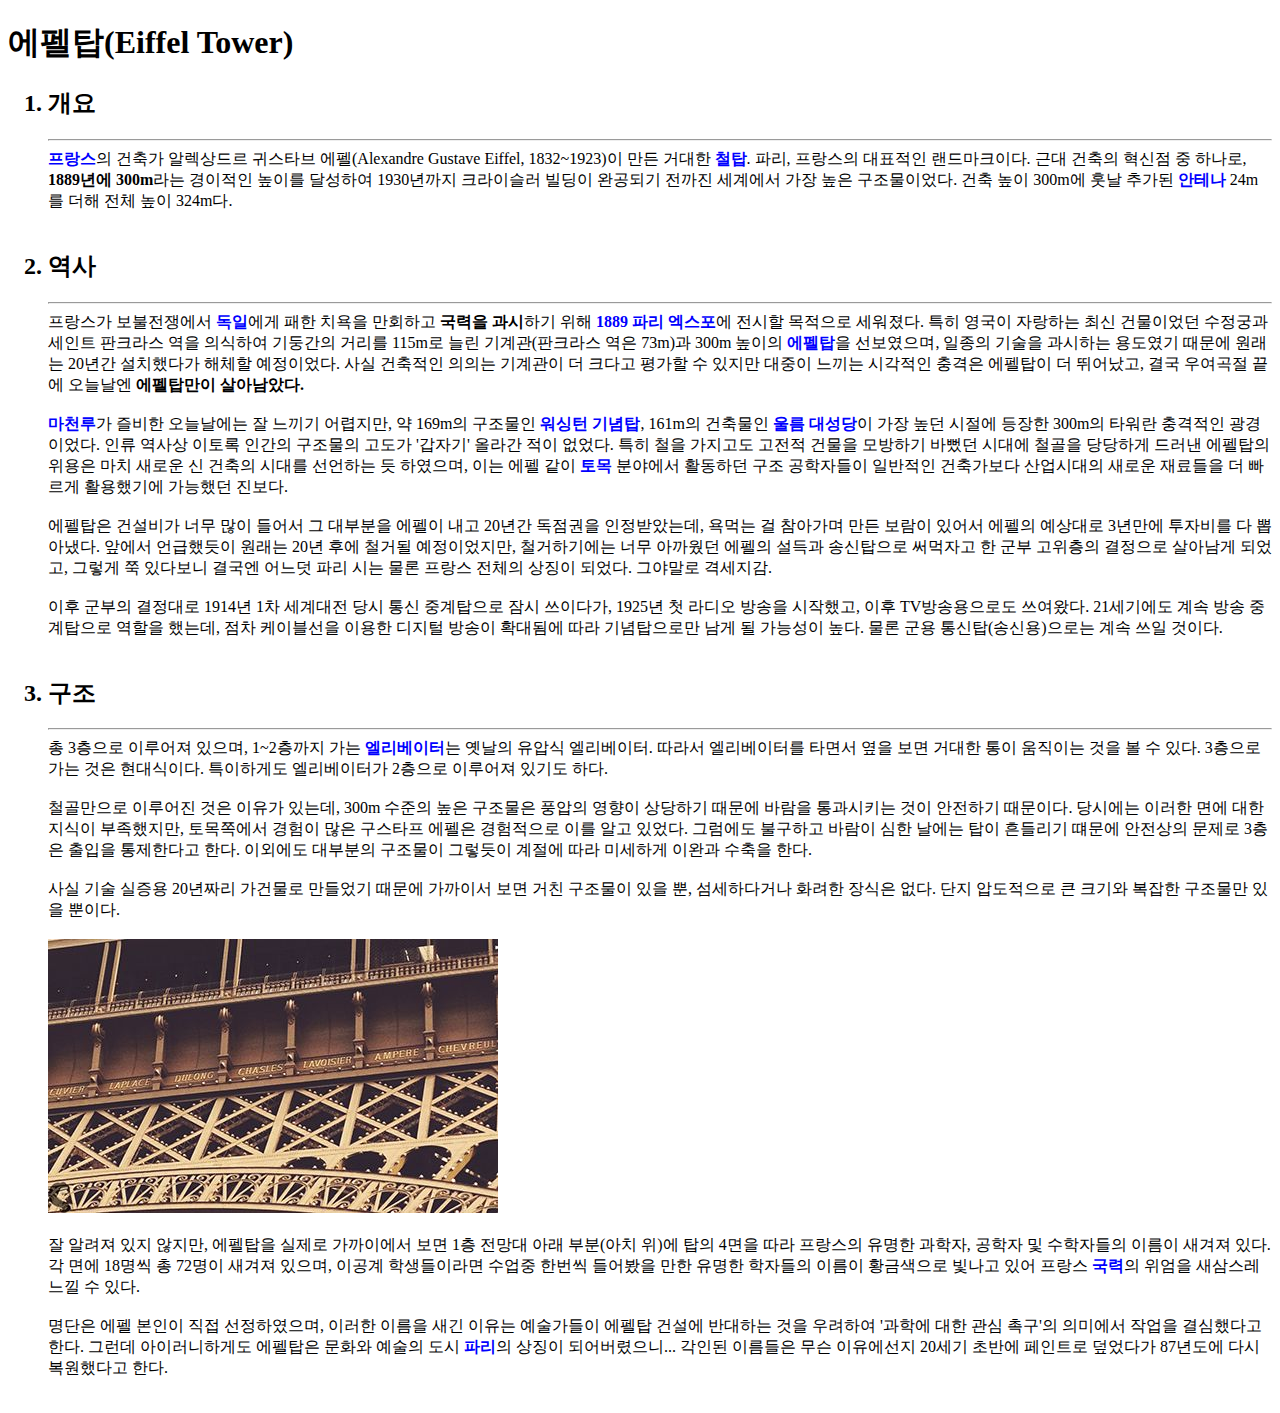
<file: paris explain.html>
<!DOCTYPE html>
<html lang="ko">
<head>
    <meta charset="UTF-8">
    <meta name="viewport" content="width=device-width, initial-scale=1.0">
    <title>에펠탑 소개</title>
    <style>
        span{
            color: blue;
            font-weight: 700;
            font-style:initial;
        }
    </style>

</head>
<body>
    <h1>에펠탑(Eiffel Tower)</h1>

    <ol type='1'>
        <h2><li>개요</li></h2>
        <hr>

        <span>프랑스</span>의 건축가 알렉상드르 귀스타브 에펠(Alexandre Gustave Eiffel, 1832~1923)이 만든 거대한 <span>철탑</span>. 
        파리, 프랑스의 대표적인 랜드마크이다. 근대 건축의 혁신점 중 하나로, <b>1889년에 300m</b>라는 경이적인 높이를 
        달성하여 1930년까지 크라이슬러 빌딩이 완공되기 전까진 세계에서 가장 높은 구조물이었다.
         건축 높이 300m에 훗날 추가된 <span>안테나</span> 24m를 더해 전체 높이 324m다. 
        <br><br>

        <h2><li>역사</li></h2>
        <hr>
            

        프랑스가 보불전쟁에서 <span>독일</span>에게 패한 치욕을 만회하고 <b>국력을 과시</b>하기 위해 <span>1889 파리 엑스포</span>에 전시할 목적으로 세워졌다. 특히 영국이 
        자랑하는 최신 건물이었던 수정궁과 세인트 판크라스 역을 의식하여 기둥간의 거리를 115m로 
        늘린 기계관(판크라스 역은 73m)과 300m 높이의 <span>에펠탑</span>을 선보였으며, 일종의 
        기술을 과시하는 용도였기 때문에 원래는 20년간 설치했다가 해체할 예정이었다. 사실 건축적인 의의는 기계관이 더 크다고 
        평가할 수 있지만 대중이 느끼는 시각적인 충격은 에펠탑이 더 뛰어났고, 결국 우여곡절 끝에 오늘날엔 <b>에펠탑만이 살아남았다.</b>
        <br><br>


        <span>마천루</span>가 즐비한 오늘날에는 잘 느끼기 어렵지만, 약 169m의 구조물인 <span>워싱턴 기념탑</span>, 161m의 건축물인 
        <span>울름 대성당</span>이 가장 높던 시절에 등장한 300m의 타워란 충격적인 광경이었다. 인류 역사상 이토록 인간의 구조물의 고도가 '갑자기' 올라간 적이 없었다. 특히 철을 가지고도 
        고전적 건물을 모방하기 바뻤던 시대에 철골을 당당하게 드러낸 에펠탑의 위용은 마치 새로운 신 건축의 시대를 선언하는 듯 하였으며, 이는 
        에펠 같이 <span>토목</span> 분야에서 활동하던 구조 공학자들이 일반적인 건축가보다 산업시대의 새로운 재료들을 더 빠르게 활용했기에 가능했던 진보다.
        <br><br>


        에펠탑은 건설비가 너무 많이 들어서 그 대부분을 에펠이 내고 20년간 독점권을 인정받았는데, 욕먹는 걸 참아가며 만든 보람이 있어서 에펠의 
        예상대로 3년만에 투자비를 다 뽑아냈다. 앞에서 언급했듯이 원래는 20년 후에 철거될 예정이었지만, 철거하기에는 너무 아까웠던 에펠의 설득과 송신탑으로 써먹자고 
        한 군부 고위층의 결정으로 살아남게 되었고, 그렇게 쭉 있다보니 결국엔 어느덧 파리 시는 물론 프랑스 전체의 상징이 되었다. 그야말로 격세지감.
        <br><br>


        이후 군부의 결정대로 1914년 1차 세계대전 당시 통신 중계탑으로 잠시 쓰이다가, 1925년 첫 라디오 방송을 시작했고, 이후 TV방송용으로도 쓰여왔다. 
        21세기에도 계속 방송 중계탑으로 역할을 했는데, 점차 케이블선을 이용한 디지털 방송이 확대됨에 따라 기념탑으로만 남게 될 가능성이 높다. 물론 
        군용 통신탑(송신용)으로는 계속 쓰일 것이다.
        <br><br>

        <h2><li>구조</li></h2>
        <hr>

        총 3층으로 이루어져 있으며, 1~2층까지 가는 <span>엘리베이터</span>는 옛날의 유압식 엘리베이터. 따라서 엘리베이터를 타면서 옆을 보면 거대한 통이 
        움직이는 것을 볼 수 있다. 3층으로 가는 것은 현대식이다. 특이하게도 엘리베이터가 2층으로 이루어져 있기도 하다.
        <br><br>

        철골만으로 이루어진 것은 이유가 있는데, 300m 수준의 높은 구조물은 풍압의 영향이 상당하기 때문에 바람을 통과시키는 것이 안전하기 때문이다. 
        당시에는 이러한 면에 대한 지식이 부족했지만, 토목쪽에서 경험이 많은 구스타프 에펠은 경험적으로 이를 알고 있었다. 그럼에도 불구하고 
        바람이 심한 날에는 탑이 흔들리기 떄문에 안전상의 문제로 3층은 출입을 통제한다고 한다. 
        이외에도 대부분의 구조물이 그렇듯이 계절에 따라 미세하게 이완과 수축을 한다.
        <br><br>

        사실 기술 실증용 20년짜리 가건물로 만들었기 때문에 가까이서 보면 거친 구조물이 있을 뿐, 섬세하다거나 화려한 장식은 없다. 
        단지 압도적으로 큰 크기와 복잡한 구조물만 있을 뿐이다.
        <br><br>

        <img class="tower" src="images/Tower.jpg" alt="파일이 없습니다">
        <br><br>

        잘 알려져 있지 않지만, 에펠탑을 실제로 가까이에서 보면 1층 전망대 아래 부분(아치 위)에 탑의 4면을 따라 프랑스의 유명한 과학자, 
        공학자 및 수학자들의 이름이 새겨져 있다. 각 면에 18명씩 
        총 72명이 새겨져 있으며, 이공계 학생들이라면 수업중 한번씩 들어봤을 만한 유명한 학자들의 
        이름이 황금색으로 빛나고 있어 프랑스 <span>국력</span>의 위엄을 새삼스레 느낄 수 있다. 
        <br><br>

        명단은 에펠 본인이 직접 선정하였으며, 이러한 이름을 새긴 이유는 예술가들이 에펠탑 건설에 반대하는 것을 우려하여 
        '과학에 대한 관심 촉구'의 의미에서 작업을 결심했다고 한다. 그런데 아이러니하게도 에펠탑은 문화와 예술의 도시 <span>파리</span>의 상징이 되어버렸으니... 각인된 이름들은 
        무슨 이유에선지 20세기 초반에 페인트로 덮었다가 87년도에 다시 복원했다고 한다.
        <br><br>


    </ol>
</body>
</html>
</file>
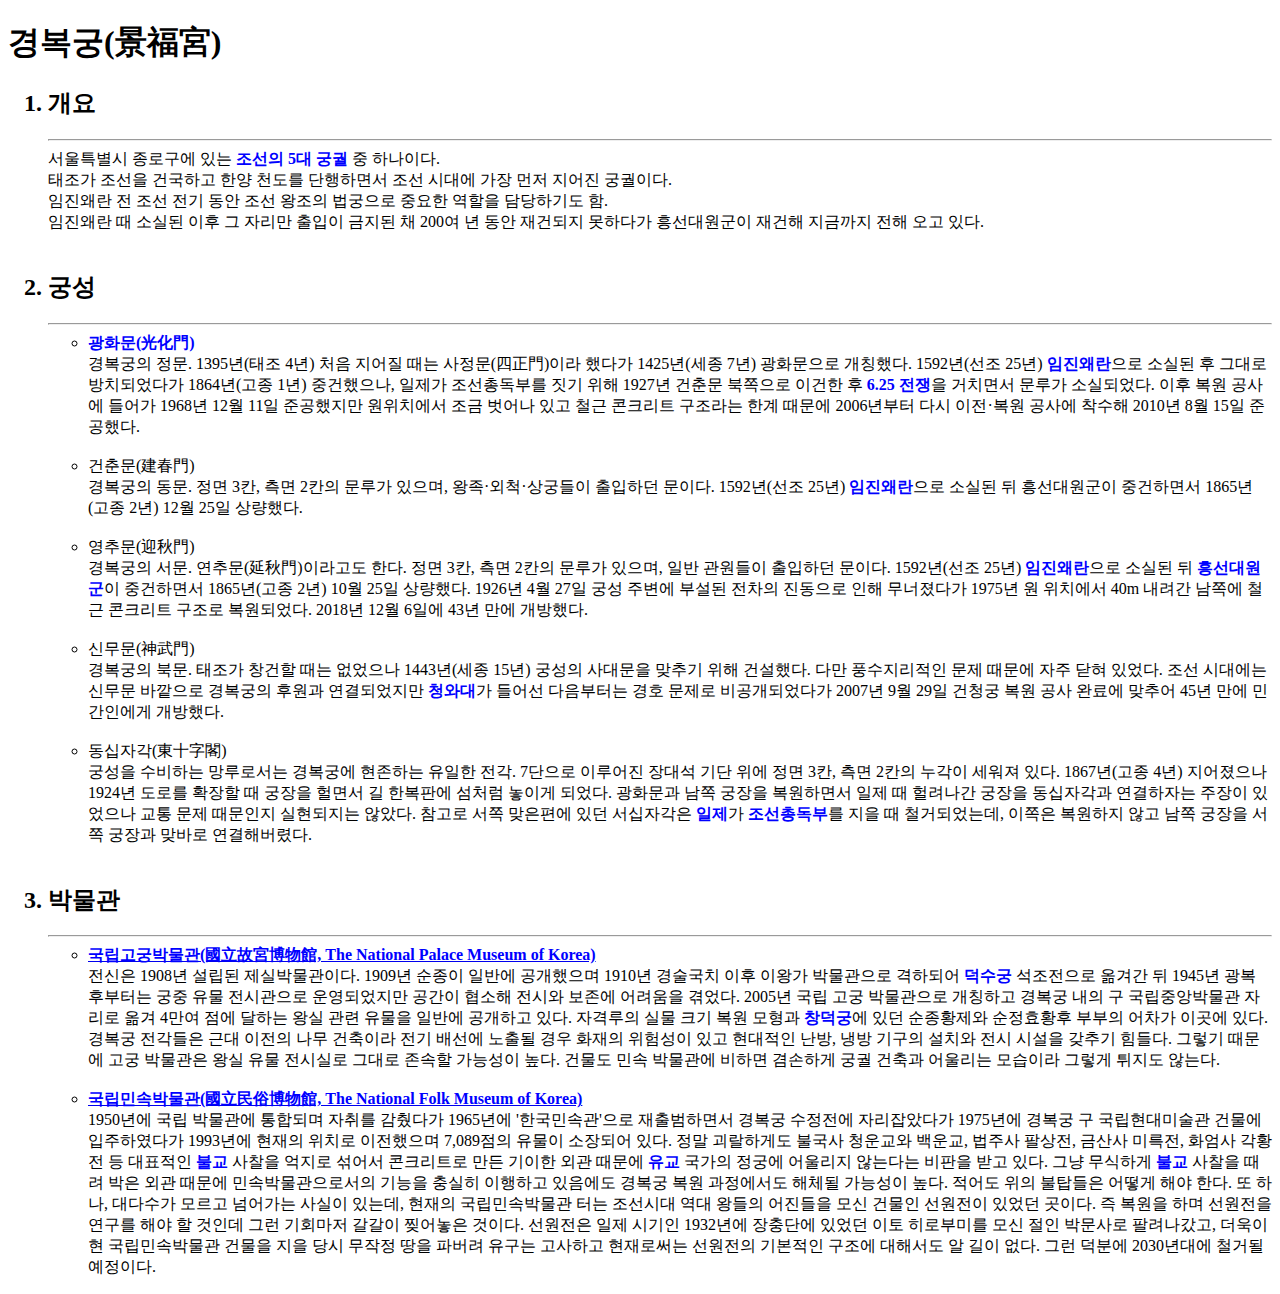
<file: seoul explain.html>
<!DOCTYPE html>
<html lang="ko">
<head>
    <meta charset="UTF-8">
    <meta name="viewport" content="width=device-width, initial-scale=1.0">
    <title>경복궁 소개</title>
    <style>
        span{
            color: blue;
            font-weight: 700;
            font-style:initial;
        }
    </style>

</head>
<body>
    <h1>경복궁(景福宮)</h1>

    <ol type='1'>
        <h2><li>개요</li></h2>
        <hr>

            서울특별시 종로구에 있는 <span>조선의 5대 궁궐</span> 중 하나이다. <br>
            태조가 조선을 건국하고 한양 천도를 단행하면서 조선 시대에 가장 먼저 지어진
            궁궐이다. <br>
            임진왜란 전 조선 전기 동안 조선 왕조의 법궁으로 중요한 역할을 담당하기도 함.<br>
            임진왜란 때 소실된 이후 그 자리만 출입이 금지된 채 200여 년 동안 재건되지 못하다가
            흥선대원군이 재건해 지금까지 전해 오고 있다.
            <br><br>
        <h2><li>궁성</li></h2>
        <hr>
            <ul>
                <li><span>광화문(光化門)</span></li>

                경복궁의 정문. 1395년(태조 4년) 처음 지어질 때는 사정문(四正門)이라 했다가 1425년(세종 7년) 광화문으로 개칭했다.
                1592년(선조 25년) <span>임진왜란</span>으로 소실된 후 그대로 방치되었다가 1864년(고종 1년) 중건했으나, 
                일제가 조선총독부를 짓기 위해 1927년 건춘문 북쪽으로 이건한 후 <span>6.25 전쟁</span>을 거치면서 문루가 소실되었다. 
                이후 복원 공사에 들어가 1968년 12월 11일 준공했지만 원위치에서 조금 벗어나 있고 철근 콘크리트 구조라는 
                한계 때문에 2006년부터 다시 이전·복원 공사에 착수해 2010년 8월 15일 준공했다.
                <br><br>

                <li>건춘문(建春門)</li>

                경복궁의 동문. 정면 3칸, 측면 2칸의 문루가 있으며, 왕족·외척·상궁들이 출입하던 문이다. 
                1592년(선조 25년) <span>임진왜란</span>으로 소실된 뒤 흥선대원군이 중건하면서 1865년(고종 2년) 12월 25일 상량했다.
                <br><br>

                <li>영추문(迎秋門)</li>

                경복궁의 서문. 연추문(延秋門)이라고도 한다. 정면 3칸, 측면 2칸의 문루가 있으며, 
                일반 관원들이 출입하던 문이다. 1592년(선조 25년) <span>임진왜란</span>으로 소실된 뒤 <span>흥선대원군</span>이 
                중건하면서 1865년(고종 2년) 10월 25일 상량했다. 1926년 4월 27일 궁성 주변에 부설된 
                전차의 진동으로 인해 무너졌다가 1975년 원 위치에서 40m 내려간 남쪽에 철근 콘크리트 구조로 복원되었다. 
                2018년 12월 6일에 43년 만에 개방했다.
                <br><br>

                <li>신무문(神武門)</li>

                경복궁의 북문. 태조가 창건할 때는 없었으나 1443년(세종 15년) 궁성의 사대문을 맞추기 위해 건설했다. 
                다만 풍수지리적인 문제 때문에 자주 닫혀 있었다. 조선 시대에는 신무문 바깥으로 경복궁의 후원과 연결되었지만 
                <span>청와대</span>가 들어선 다음부터는 경호 문제로 비공개되었다가 2007년 9월 29일 건청궁 복원 공사 완료에 맞추어 45년 만에 민간인에게 개방했다.
                <br><br>

                <li>동십자각(東十字閣)</li>
                궁성을 수비하는 망루로서는 경복궁에 현존하는 유일한 전각. 7단으로 이루어진 장대석 기단 위에 정면 3칸, 측면 2칸의 누각이 세워져 있다. 
                1867년(고종 4년) 지어졌으나 1924년 도로를 확장할 때 궁장을 헐면서 길 한복판에 섬처럼 놓이게 되었다. 광화문과 남쪽 궁장을 복원하면서 
                일제 때 헐려나간 궁장을 동십자각과 연결하자는 주장이 있었으나 교통 문제 때문인지 실현되지는 않았다. 참고로 서쪽 맞은편에 있던 서십자각은 
                <span>일제</span>가 <span>조선총독부</span>를 지을 때 철거되었는데, 이쪽은 복원하지 않고 남쪽 궁장을 서쪽 궁장과 맞바로 연결해버렸다.
                <br><br>

            </ul>
        <h2><li>박물관</li></h2>
        <hr>
        <ul>
            <li><a href="https://www.gogung.go.kr/main.do" target="_blank"><span>국립고궁박물관(國立故宮博物館, The National Palace Museum of Korea)</span></a></li>
            전신은 1908년 설립된 제실박물관이다. 
            1909년 순종이 일반에 공개했으며 1910년 경술국치 이후 이왕가 박물관으로 격하되어 <span>덕수궁</span> 석조전으로 
            옮겨간 뒤 1945년 광복 후부터는 궁중 유물 전시관으로 운영되었지만 공간이 협소해 전시와 보존에 어려움을 겪었다. 2005년 국립 고궁 박물관으로 개칭하고 
            경복궁 내의 구 국립중앙박물관 자리로 옮겨 4만여 점에 달하는 왕실 관련 유물을 일반에 공개하고 있다. 자격루의 실물 크기 복원 모형과 <span>창덕궁</span>에 있던 순종황제와 
            순정효황후 부부의 어차가 이곳에 있다. 경복궁 전각들은 근대 이전의 나무 건축이라 전기 배선에 노출될 경우 화재의 위험성이 있고 현대적인 난방, 냉방 기구의 설치와 
            전시 시설을 갖추기 힘들다. 그렇기 때문에 고궁 박물관은 왕실 유물 전시실로 그대로 존속할 가능성이 높다. 건물도 민속 박물관에 비하면 겸손하게 궁궐 건축과 어울리는 
            모습이라 그렇게 튀지도 않는다.
            <br><br>

            <li><a href="http://www.nfm.go.kr/home/index.do" target="_blank"><span>국립민속박물관(國立民俗博物館, The National Folk Museum of Korea)</span></a></li>

            1950년에 국립 박물관에 통합되며 자취를 감췄다가 1965년에 '한국민속관'으로 재출범하면서 경복궁 수정전에 자리잡았다가 1975년에 경복궁 구 국립현대미술관 건물에 입주하였다가 
            1993년에 현재의 위치로 이전했으며 7,089점의 유물이 소장되어 있다. 정말 괴랄하게도 불국사 청운교와 백운교, 법주사 팔상전, 금산사 미륵전, 화엄사 각황전 등 대표적인 <span>불교</span> 사찰을 
            억지로 섞어서 콘크리트로 만든 기이한 외관 때문에 <span>유교</span> 국가의 정궁에 어울리지 않는다는 비판을 받고 있다. 그냥 무식하게 <span>불교</span> 사찰을 때려 박은 외관 때문에 민속박물관으로서의 
            기능을 충실히 이행하고 있음에도 경복궁 복원 과정에서도 해체될 가능성이 높다. 적어도 위의 불탑들은 어떻게 해야 한다. 또 하나, 대다수가 모르고 넘어가는 사실이 있는데, 현재의 
            국립민속박물관 터는 조선시대 역대 왕들의 어진들을 모신 건물인 선원전이 있었던 곳이다. 즉 복원을 하며 선원전을 연구를 해야 할 것인데 그런 기회마저 갈갈이 찢어놓은 것이다. 선원전은 
            일제 시기인 1932년에 장충단에 있었던 이토 히로부미를 모신 절인 박문사로 팔려나갔고, 더욱이 현 국립민속박물관 건물을 지을 당시 무작정 땅을 파버려 유구는 고사하고 현재로써는 선원전의 
            기본적인 구조에 대해서도 알 길이 없다. 그런 덕분에 2030년대에 철거될 예정이다.
        </ul>
    </ol>
</body>
</html>
</file>
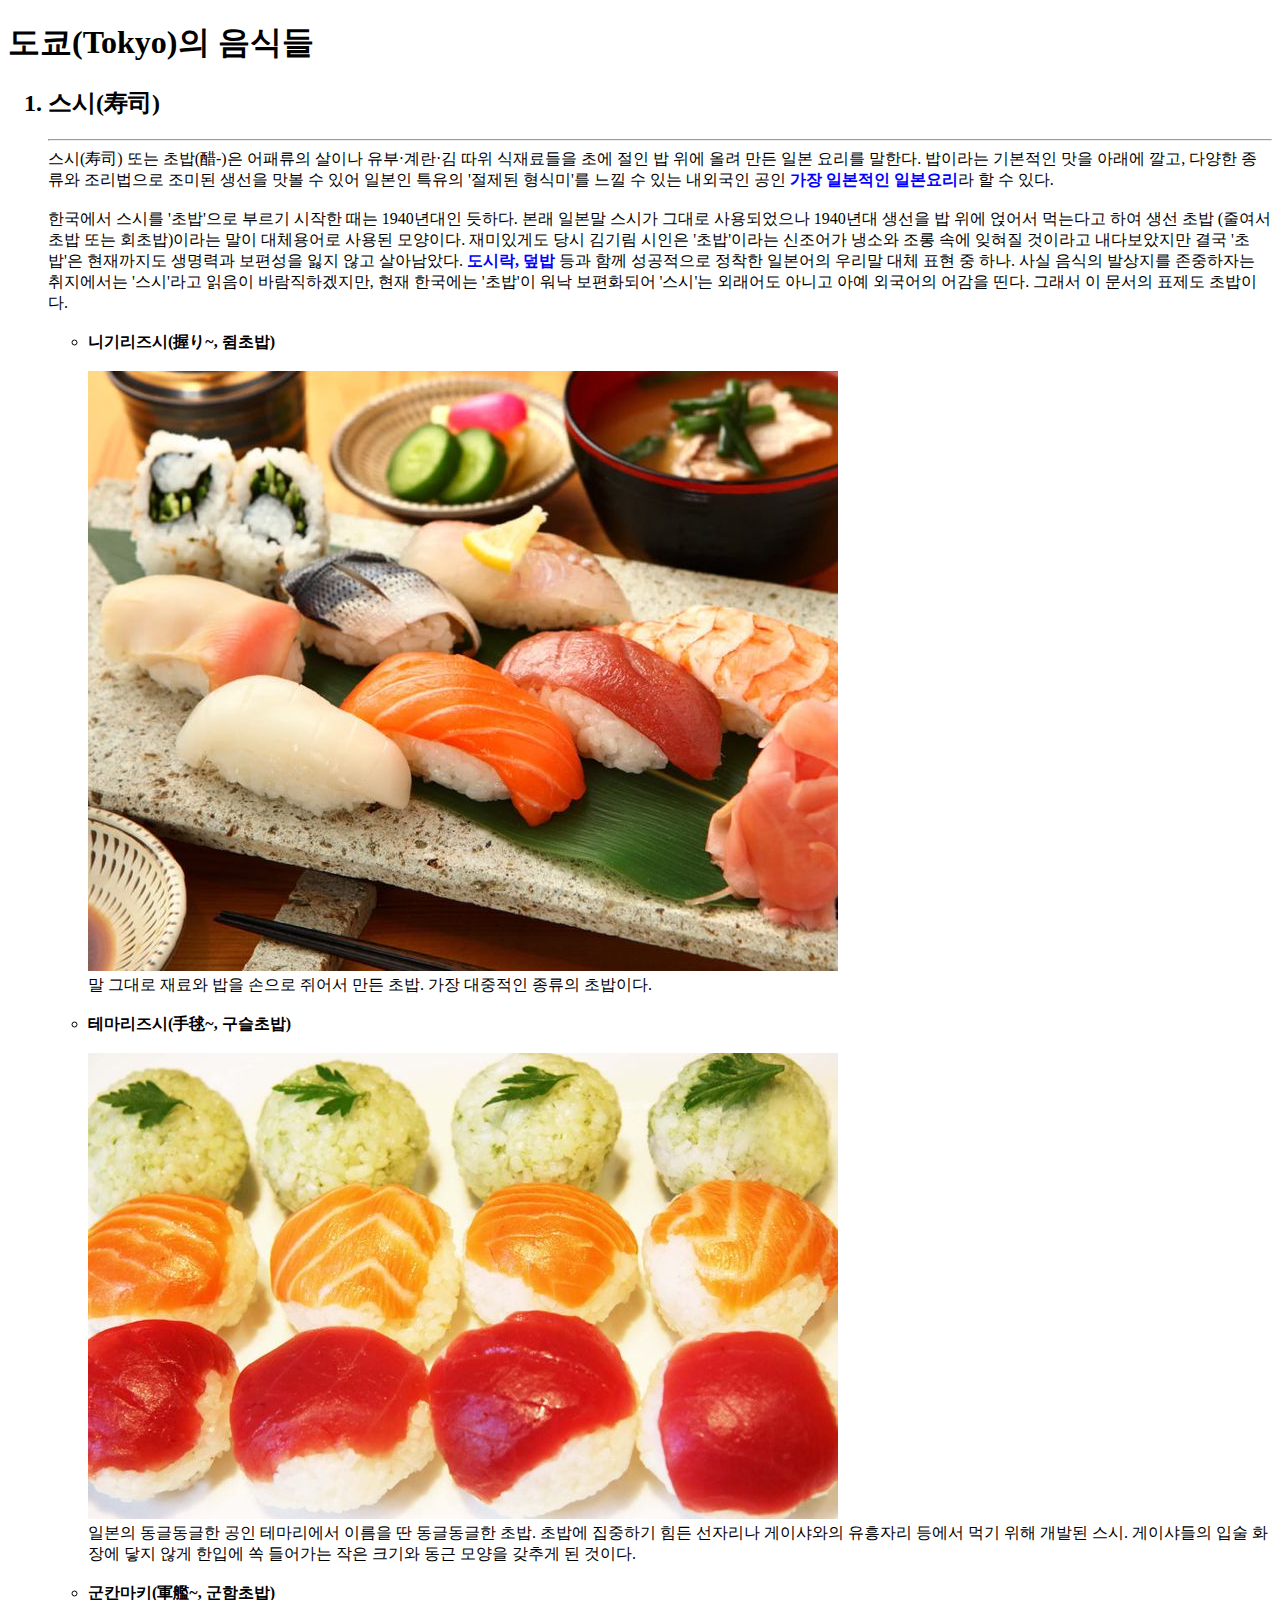
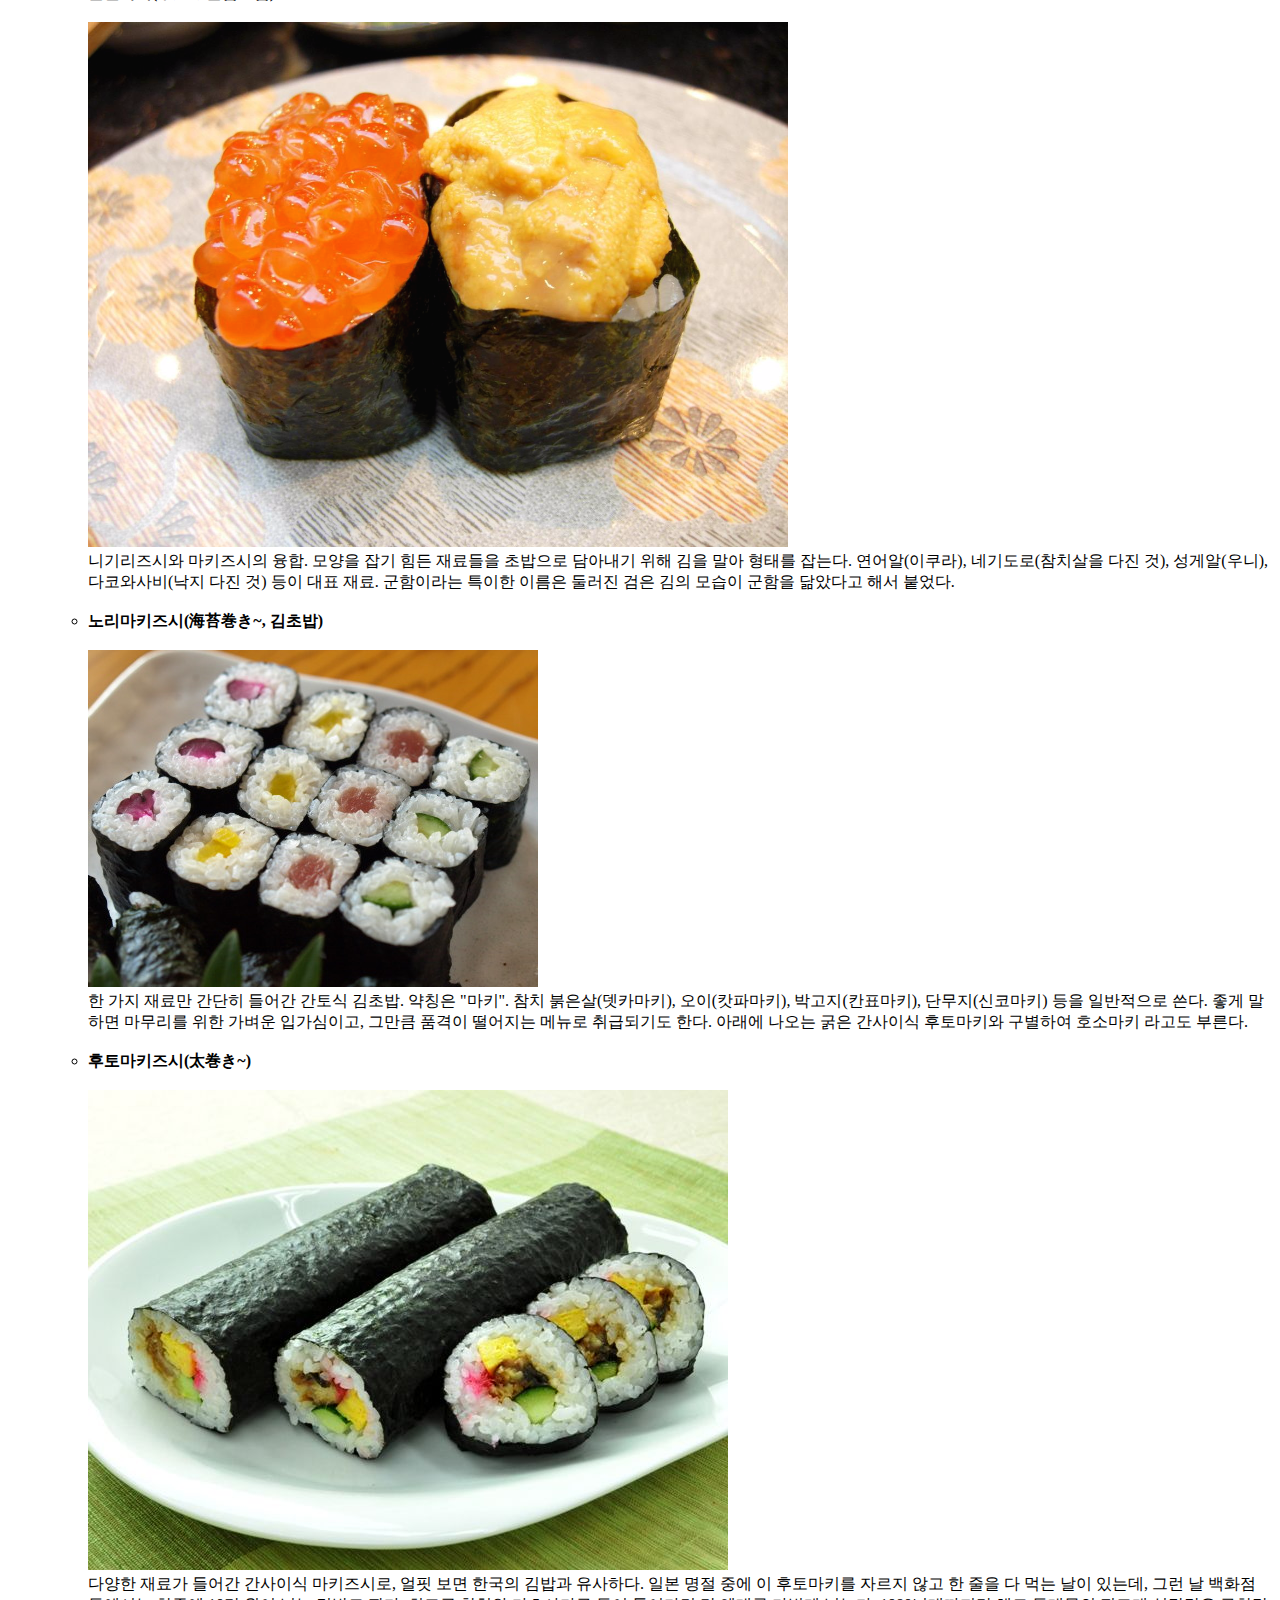
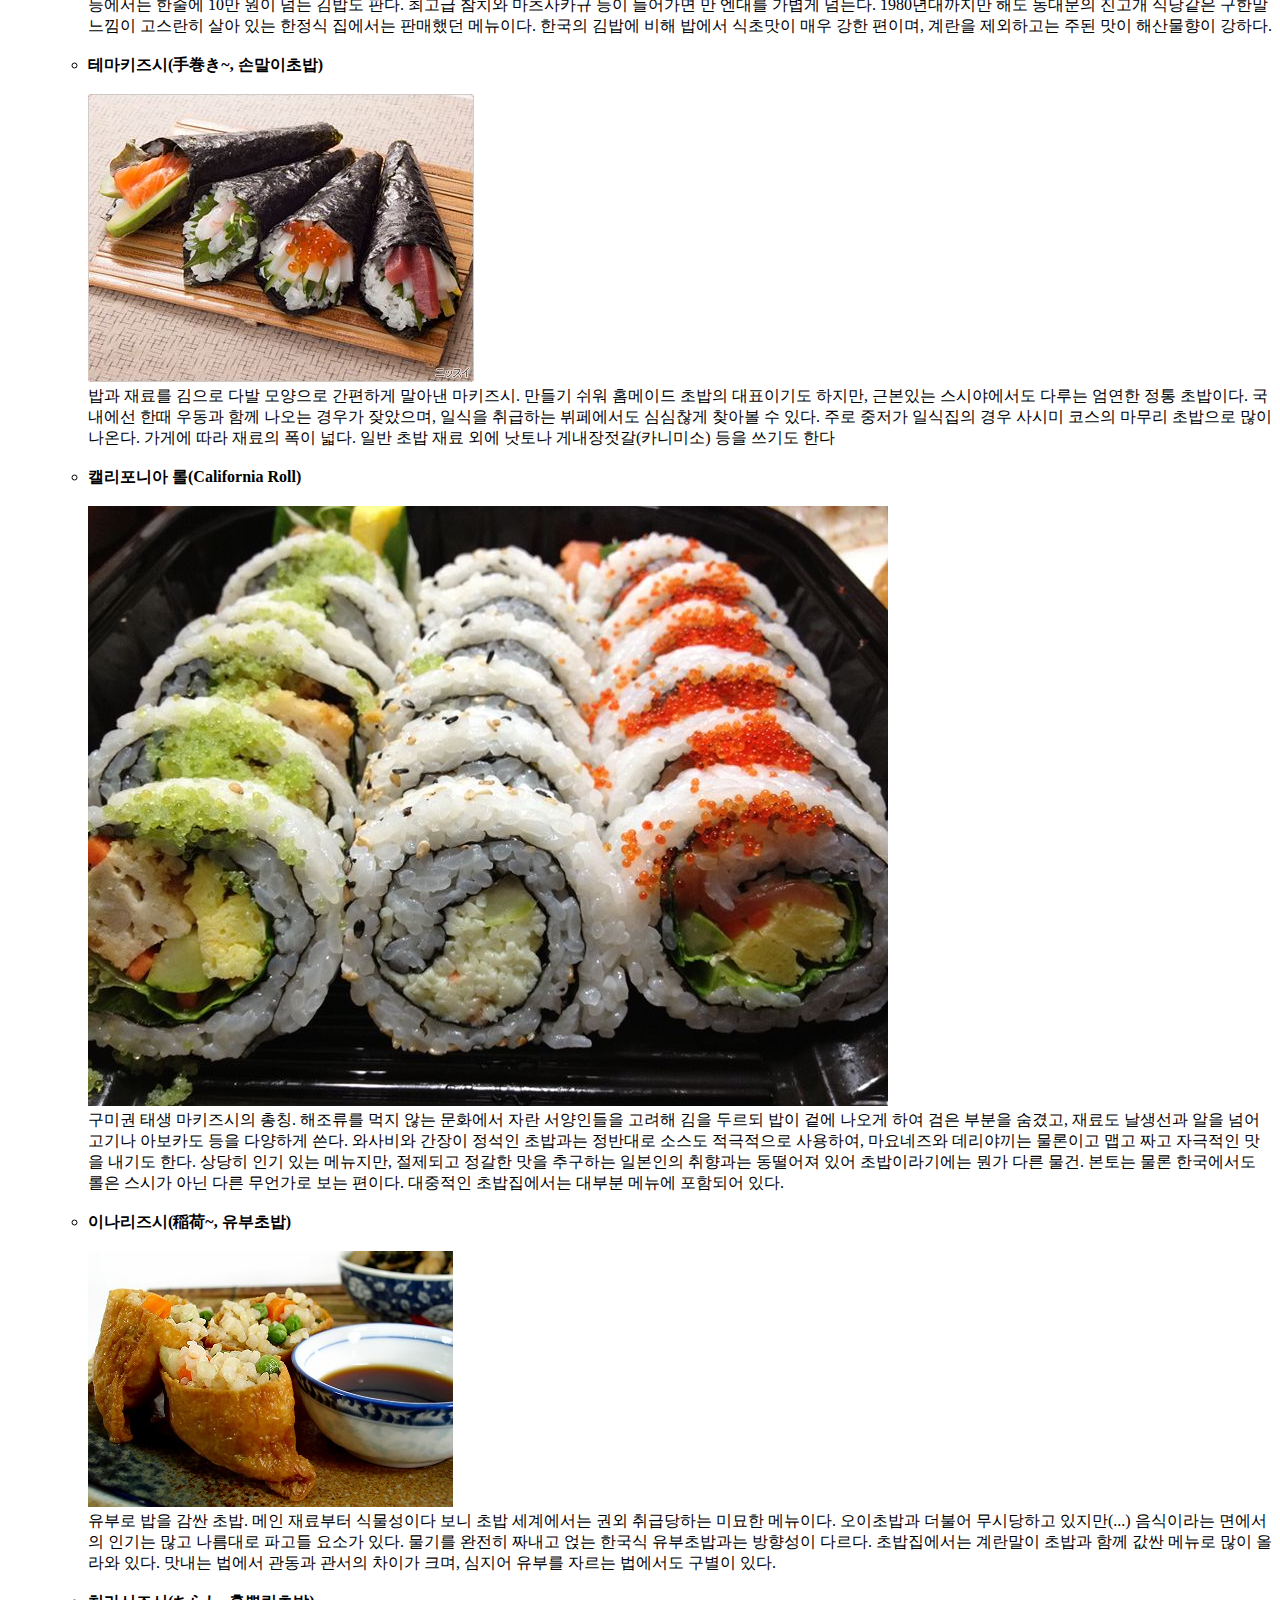
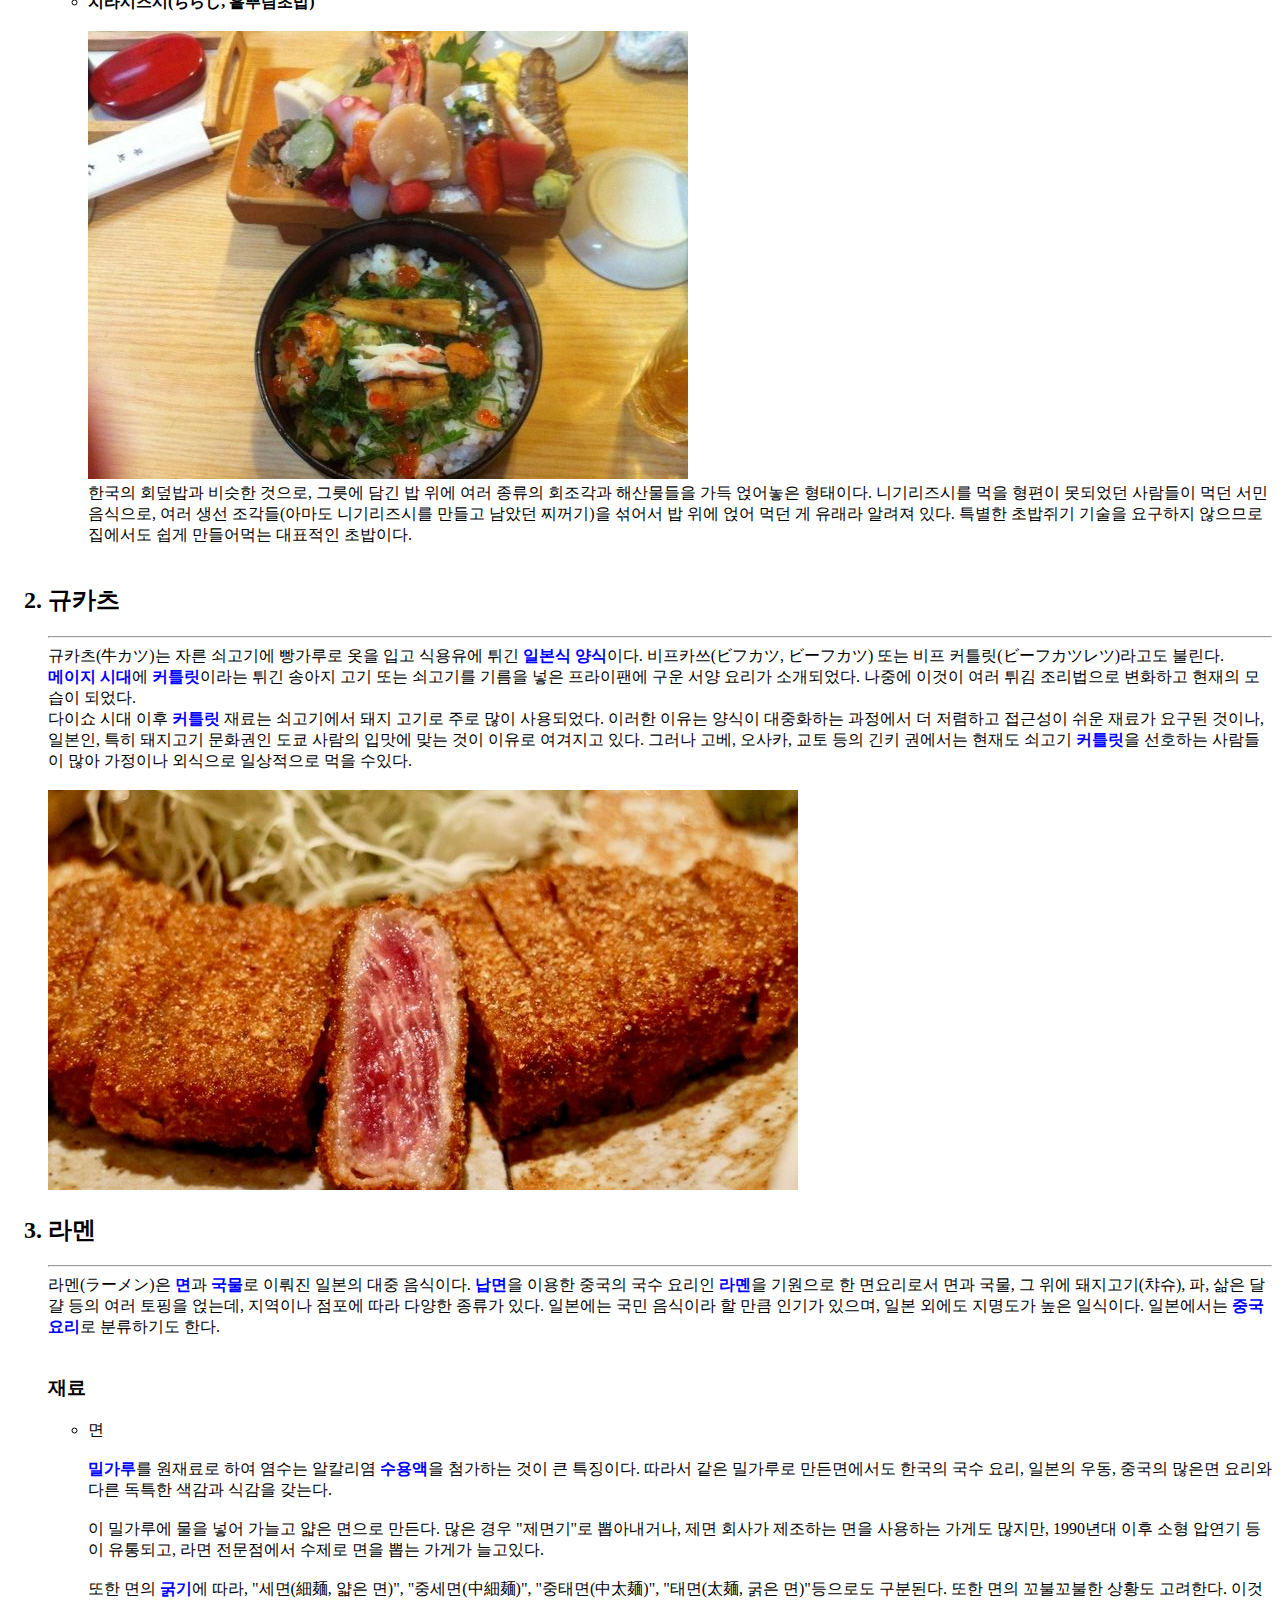
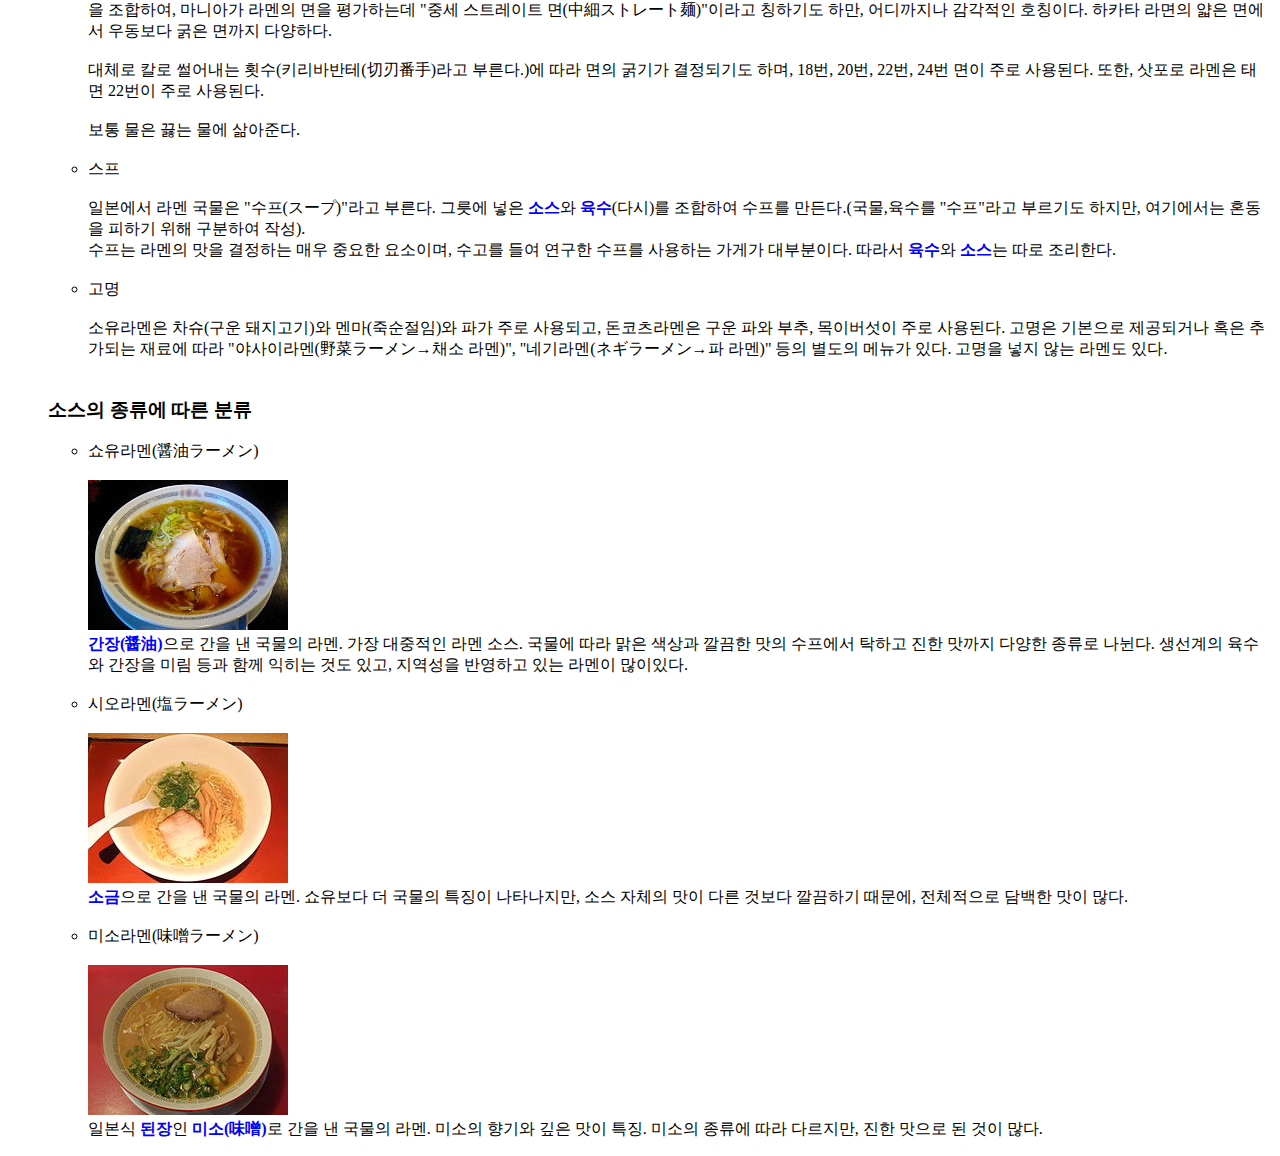
<file: tokyo explain.html>
<!DOCTYPE html>
<html lang="ko">
<head>
    <meta charset="UTF-8">
    <meta name="viewport" content="width=device-width, initial-scale=1.0">
    <title>도쿄 음식 소개</title>
    <style>
        span{
            color: blue;
            font-weight: 700;
            font-style:initial;
        }
    </style>

</head>
<body>
    <h1>도쿄(Tokyo)의 음식들</h1>

    <ol type='1'>
        <h2><li>스시(寿司)</li></h2>
        <hr>

        스시(寿司) 또는 초밥(醋-)은 어패류의 살이나 유부·계란·김 따위 식재료들을 초에 절인 밥 위에 올려 만든 일본 요리를 말한다.
        밥이라는 기본적인 맛을 아래에 깔고, 다양한 종류와 조리법으로 조미된 생선을 맛볼 수 있어 일본인 특유의 '절제된 형식미'를 느낄 수 있는 내외국인 공인 <span>가장 일본적인 일본요리</span>라 할 수 있다.
        <br><br>

        한국에서 스시를 '초밥'으로 부르기 시작한 때는 1940년대인 듯하다. 본래 일본말 스시가 그대로 사용되었으나 1940년대 생선을 밥 위에 얹어서 먹는다고 하여 생선 초밥
        (줄여서 초밥 또는 회초밥)이라는 말이 대체용어로 사용된 모양이다. 
        재미있게도 당시 김기림 시인은 '초밥'이라는 신조어가 냉소와 조롱 속에 잊혀질 것이라고 내다보았지만 결국 '초밥'은 현재까지도 생명력과 보편성을 잃지 않고 살아남았다. <span>도시락, 덮밥</span> 등과 함께 성공적으로 
        정착한 일본어의 우리말 대체 표현 중 하나. 사실 음식의 발상지를 존중하자는 취지에서는 '스시'라고 읽음이 바람직하겠지만, 현재 한국에는 '초밥'이 워낙 보편화되어 '스시'는 외래어도 아니고 아예 외국어의 어감을 띤다. 그래서 이 문서의 표제도 초밥이다.
        <br><br>

        <ul>

            <b><li>니기리즈시(握り~, 쥠초밥)</li></b>
            <br>
            <img src="images/니기리즈시.jpg" alt="파일이 없습니다.">
            <br>
            말 그대로 재료와 밥을 손으로 쥐어서 만든 초밥. 가장 대중적인 종류의 초밥이다.
            <br><br>

            <b><li>테마리즈시(手毬~, 구슬초밥)</li></b>
            <br>
            <img src="images/테마리즈시.jpg" alt="파일이 없습니다.">
            <br>
            일본의 동글동글한 공인 테마리에서 이름을 딴 동글동글한 초밥. 초밥에 집중하기 힘든 선자리나 게이샤와의 유흥자리 등에서 먹기 위해 개발된 스시. 게이샤들의 입술 화장에 닿지 않게 한입에 쏙 들어가는 작은 크기와 동근 모양을 갖추게 된 것이다.
            <br><br>

            <b><li>군칸마키(軍艦~, 군함초밥)</li></b>
            <br>
            <img src="images/군칸마키.jpg" alt="파일이 없습니다.">
            <br>
            니기리즈시와 마키즈시의 융합. 모양을 잡기 힘든 재료들을 초밥으로 담아내기 위해 김을 말아 형태를 잡는다. 연어알(이쿠라), 네기도로(참치살을 다진 것), 성게알(우니), 다코와사비(낙지 다진 것) 등이 대표 재료. 
            군함이라는 특이한 이름은 둘러진 검은 김의 모습이 군함을 닮았다고 해서 붙었다.
            <br><br>

            <b><li>노리마키즈시(海苔巻き~, 김초밥)</li></b>
            <br>
            <img src="images/노리마키즈시.jpg" alt="파일이 없습니다.">
            <br>
            한 가지 재료만 간단히 들어간 간토식 김초밥. 약칭은 "마키". 참치 붉은살(뎃카마키), 오이(캇파마키), 박고지(칸표마키), 단무지(신코마키) 등을 일반적으로 쓴다. 좋게 말하면 마무리를 위한 가벼운 입가심이고, 그만큼 품격이 떨어지는 메뉴로 취급되기도 한다. 
            아래에 나오는 굵은 간사이식 후토마키와 구별하여 호소마키 라고도 부른다.
            <br><br>

            <b><li>후토마키즈시(太巻き~)</li></b>
            <br>
            <img src="images/후토마키즈시.jpg" alt="파일이 없습니다.">
            <br>
            다양한 재료가 들어간 간사이식 마키즈시로, 얼핏 보면 한국의 김밥과 유사하다. 일본 명절 중에 이 후토마키를 자르지 않고 한 줄을 다 먹는 날이 있는데, 그런 날 백화점 등에서는 한줄에 10만 원이 넘는 김밥도 판다. 최고급 참치와 마츠사카규 등이 들어가면 만 엔대를 가볍게 넘는다.
             1980년대까지만 해도 동대문의 진고개 식당같은 구한말 느낌이 고스란히 살아 있는 한정식 집에서는 판매했던 메뉴이다. 한국의 김밥에 비해 밥에서 식초맛이 매우 강한 편이며, 계란을 제외하고는 주된 맛이 해산물향이 강하다.
            <br><br>

            <b><li>테마키즈시(手巻き~, 손말이초밥)</li></b>
             <br>
             <img src="images/테마키즈시.jpg" alt="파일이 없습니다.">
             <br>
            밥과 재료를 김으로 다발 모양으로 간편하게 말아낸 마키즈시. 만들기 쉬워 홈메이드 초밥의 대표이기도 하지만, 근본있는 스시야에서도 다루는 엄연한 정통 초밥이다. 국내에선 한때 우동과 함께 나오는 경우가 잦았으며, 일식을 취급하는 뷔페에서도 심심찮게 찾아볼 수 있다. 주로 중저가 일식집의 경우 사시미 코스의 마무리 초밥으로 많이 나온다. 가게에 따라 재료의 폭이 넓다.
             일반 초밥 재료 외에 낫토나 게내장젓갈(카니미소) 등을 쓰기도 한다
            <br><br>

            <b><li>캘리포니아 롤(California Roll)</li></b>
             <br>
             <img src="images/캘리포니아 롤.jpg" alt="파일이 없습니다.">
             <br>
            구미권 태생 마키즈시의 총칭. 해조류를 먹지 않는 문화에서 자란 서양인들을 고려해 김을 두르되 밥이 겉에 나오게 하여 검은 부분을 숨겼고, 재료도 날생선과 알을 넘어 고기나 아보카도 등을 다양하게 쓴다. 와사비와 간장이 정석인 초밥과는 정반대로 소스도 적극적으로 사용하여, 마요네즈와 데리야끼는 물론이고 맵고 짜고 자극적인 맛을 내기도 한다. 상당히 인기 있는 메뉴지만, 
            절제되고 정갈한 맛을 추구하는 일본인의 취향과는 동떨어져 있어 초밥이라기에는 뭔가 다른 물건. 본토는 물론 한국에서도 롤은 스시가 
            아닌 다른 무언가로 보는 편이다. 대중적인 초밥집에서는 대부분 메뉴에 포함되어 있다.
            <br><br>

            <b><li>이나리즈시(稲荷~, 유부초밥)</li></b>
            <br>
            <img src="images/이나리즈시.jpg" alt="파일이 없습니다.">
            <br>
            유부로 밥을 감싼 초밥. 메인 재료부터 식물성이다 보니 초밥 세계에서는 권외 취급당하는 미묘한 메뉴이다. 오이초밥과 더불어 무시당하고 있지만(...) 음식이라는 면에서의 인기는 많고 나름대로 파고들 요소가 있다. 물기를 완전히 짜내고 얹는 한국식 유부초밥과는 방향성이 다르다.
            초밥집에서는 계란말이 초밥과 함께 값싼 메뉴로 많이 올라와 있다. 맛내는 법에서 관동과 관서의 차이가 크며, 심지어 유부를 자르는 법에서도 구별이 있다.
            <br><br>

            <b><li>치라시즈시(ちらし, 흩뿌림초밥)</li></b>
            <br>
            <img src="images/치라시즈시.jpg" alt="파일이 없습니다.">
            <br>
            한국의 회덮밥과 비슷한 것으로, 그릇에 담긴 밥 위에 여러 종류의 회조각과 해산물들을 가득 얹어놓은 형태이다. 니기리즈시를 먹을 형편이 못되었던 
            사람들이 먹던 서민 음식으로, 여러 생선 조각들(아마도 니기리즈시를 만들고 남았던 찌꺼기)을 섞어서 밥 위에 얹어 먹던 게 유래라 알려져 있다. 특별한 초밥쥐기 기술을 요구하지 않으므로 집에서도 쉽게 만들어먹는 대표적인 초밥이다.
            <br><br>

        </ul>
        <h2><li>규카츠</li></h2>
        <hr>

        규카츠(牛カツ)는 자른 쇠고기에 빵가루로 옷을 입고 식용유에 튀긴 <span>일본식 양식</span>이다. 비프카쓰(ビフカツ, ビーフカツ) 또는 비프 커틀릿(ビーフカツレツ)라고도 불린다.
        <br>
        <span>메이지 시대</span>에 <span>커틀릿</span>이라는 튀긴 송아지 고기 또는 쇠고기를 기름을 넣은 프라이팬에 구운 서양 요리가 소개되었다. 나중에 이것이 여러 튀김 조리법으로 변화하고 현재의 모습이 되었다.
        <br>
        다이쇼 시대 이후 <span>커틀릿</span> 재료는 쇠고기에서 돼지 고기로 주로 많이 사용되었다. 이러한 이유는 양식이 대중화하는 과정에서 더 저렴하고 접근성이 쉬운 재료가 요구된 것이나, 일본인, 특히 돼지고기 문화권인 도쿄 사람의 입맛에 맞는 것이 이유로 여겨지고 있다.
        그러나 고베, 오사카, 교토 등의 긴키 권에서는 현재도 쇠고기 <span>커틀릿</span>을 선호하는 사람들이 많아 가정이나 외식으로 일상적으로 먹을 수있다.
        <br><br>
        <img src="images/규카츠1.jpeg" alt="파일이 없습니다.">
        <br>

        <h2><li>라멘</li></h2>
        <hr>
        라멘(ラーメン)은 <span>면</span>과 <span>국물</span>로 이뤄진 일본의 대중 음식이다. <span>납면</span>을 이용한 중국의 국수 요리인 <span>라몐</span>을 기원으로 한 면요리로서 면과 국물, 그 위에 돼지고기(챠슈), 파, 삶은 달걀 등의 여러 토핑을 얹는데, 지역이나 점포에 따라 다양한 종류가 있다. 일본에는 국민 음식이라 할 만큼 인기가 있으며, 일본 외에도 지명도가 높은 일식이다. 일본에서는 <span>중국 요리</span>로 분류하기도 한다.
        <br><br>

        <h3>재료</h3>
        <ul>
            <li>면</li>
            <br>
            <span>밀가루</span>를 원재료로 하여 염수는 알칼리염 <span>수용액</span>을 첨가하는 것이 큰 특징이다. 따라서 같은 밀가루로 만든면에서도 한국의 국수 요리, 일본의 우동, 중국의 많은면 요리와 다른 독특한 색감과 식감을 갖는다.
            <br><br>
            이 밀가루에 물을 넣어 가늘고 얇은 면으로 만든다. 많은 경우 "제면기"로 뽑아내거나, 제면 회사가 제조하는 면을 사용하는 가게도 많지만, 1990년대 이후 소형 압연기 등이 유통되고, 라면 전문점에서 수제로 면을 뽑는 가게가 늘고있다.
            <br><br>
            또한 면의 <span>굵기</span>에 따라, "세면(細麺, 얇은 면)", "중세면(中細麺)", "중태면(中太麺)", "태면(太麺, 굵은 면)"등으로도 구분된다. 또한 면의 꼬불꼬불한 상황도 고려한다. 이것을 조합하여, 마니아가 라멘의 면을 평가하는데 "중세 스트레이트 면(中細ストレート麺)"이라고 칭하기도 하만, 어디까지나 감각적인 호칭이다. 하카타 라면의 얇은 면에서 우동보다 굵은 면까지 다양하다.
            <br><br>
            대체로 칼로 썰어내는 횟수(키리바반테(切刃番手)라고 부른다.)에 따라 면의 굵기가 결정되기도 하며, 18번, 20번, 22번, 24번 면이 주로 사용된다. 또한, 삿포로 라멘은 태면 22번이 주로 사용된다.
            <br><br>
            보통 물은 끓는 물에 삶아준다.
            <br><br>

            <li>스프</li>
            <br>
            일본에서 라멘 국물은 "수프(スープ)"라고 부른다. 그릇에 넣은 <span>소스</span>와 <span>육수</span>(다시)를 조합하여 수프를 만든다.(국물,육수를 "수프"라고 부르기도 하지만, 여기에서는 혼동을 피하기 위해 구분하여 작성).
            <br>
            수프는 라멘의 맛을 결정하는 매우 중요한 요소이며, 수고를 들여 연구한 수프를 사용하는 가게가 대부분이다. 따라서 <span>육수</span>와 <span>소스</span>는 따로 조리한다.
            <br><br>
            <li>고명</li>
            <br>
            소유라멘은 차슈(구운 돼지고기)와 멘마(죽순절임)와 파가 주로 사용되고, 돈코츠라멘은 구운 파와 부추, 목이버섯이 주로 사용된다. 고명은 기본으로 제공되거나 혹은 추가되는 재료에 따라 "야사이라멘(野菜ラーメン→채소 라멘)", "네기라멘(ネギラーメン→파 라멘)" 등의 별도의 메뉴가 있다. 고명을 넣지 않는 라멘도 있다.
            <br><br>
        </ul>

        <h3>소스의 종류에 따른 분류</h3>    
        <ul>

            <li>쇼유라멘(醤油ラーメン)</li>
            <br>
            <img src="images/쇼유라멘.jpg" alt="파일이 없습니다.">
            <br>
            <span>간장(醤油)</span>으로 간을 낸 국물의 라멘. 가장 대중적인 라멘 소스. 국물에 따라 맑은 색상과 깔끔한 맛의 수프에서 탁하고 진한 맛까지 다양한 종류로 나뉜다. 생선계의 육수와 간장을 미림 등과 함께 익히는 것도 있고, 지역성을 반영하고 있는 라멘이 많이있다.
            <br><br>
            <li>시오라멘(塩ラーメン)</li>
            <br>
            <img src="images/시오라멘.jpg" alt="파일이 없습니다.">
            <br>
            <span>소금</span>으로 간을 낸 국물의 라멘. 쇼유보다 더 국물의 특징이 나타나지만, 소스 자체의 맛이 다른 것보다 깔끔하기 때문에, 전체적으로 담백한 맛이 많다.
            <br><br>
            <li>미소라멘(味噌ラーメン)</li>
            <br>
            <img src="images/미소라멘.jpg" alt="파일이 없습니다.">
            <br>

            일본식 <span>된장</span>인 <span>미소(味噌)</span>로 간을 낸 국물의 라멘. 미소의 향기와 깊은 맛이 특징. 미소의 종류에 따라 다르지만, 진한 맛으로 된 것이 많다.
            



        </ul>

    </ol>
</body>
</html>
</file>
